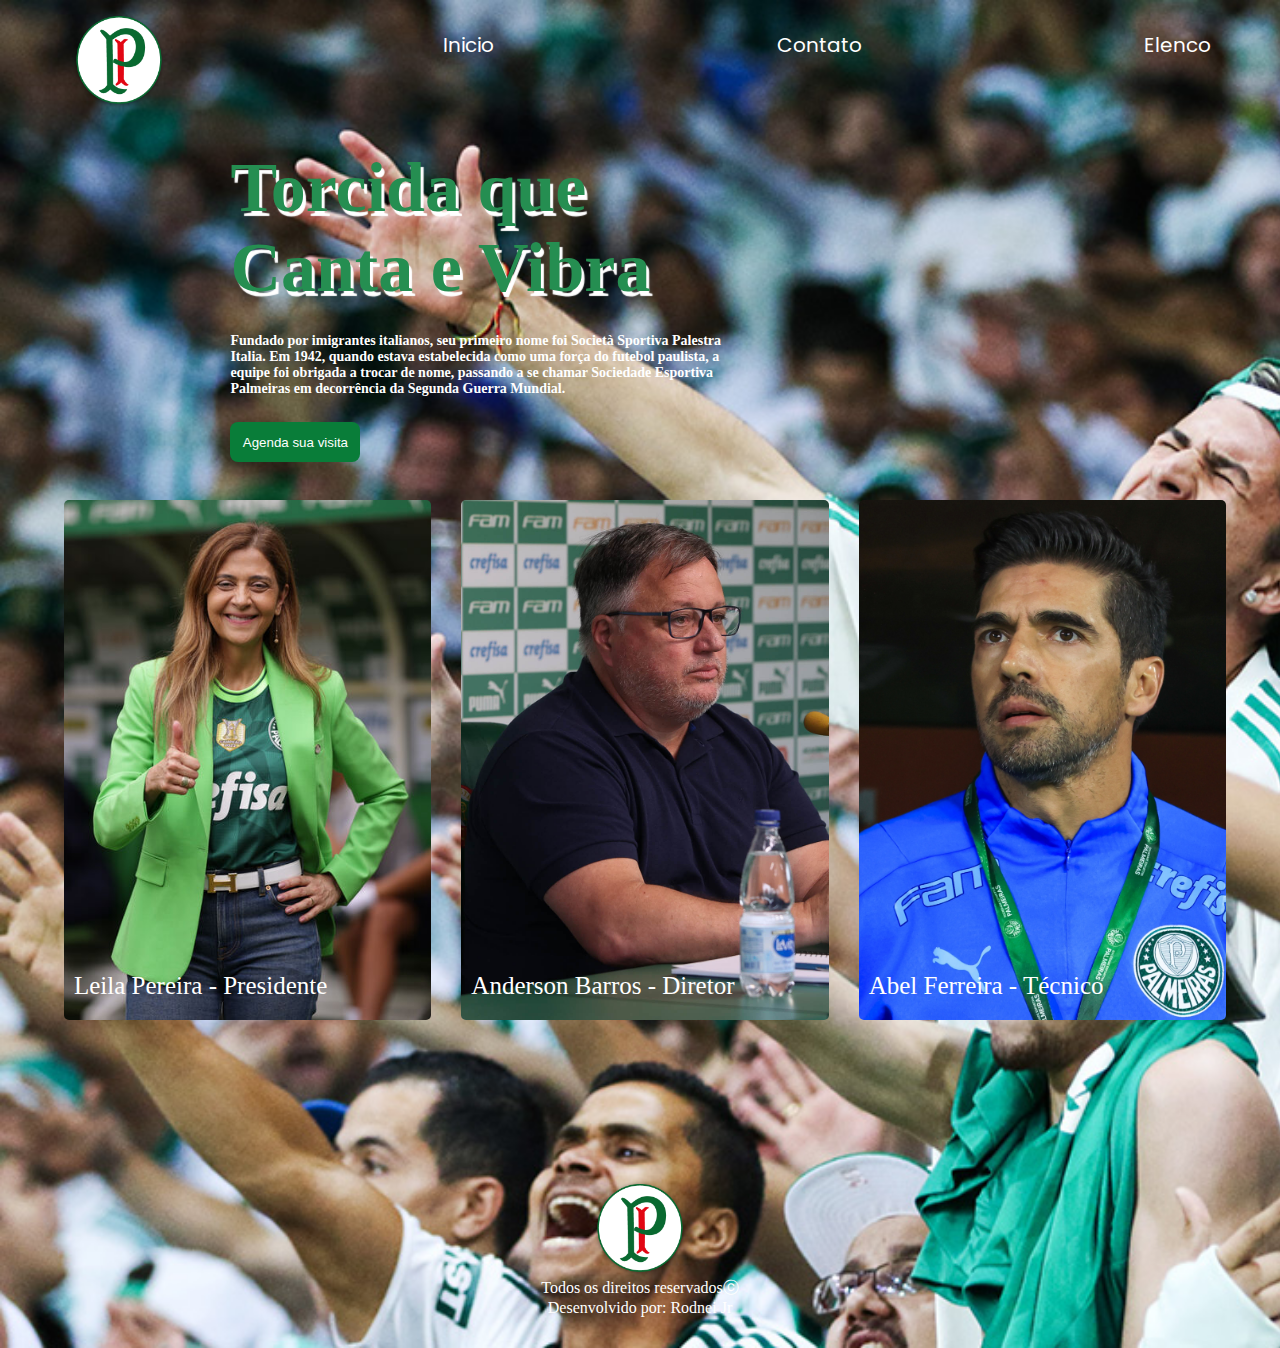
<file: index.html>
<!DOCTYPE html>
<html lang="pt-br">
<head>
    <meta charset="UTF-8">
    <meta http-equiv="X-UA-Compatible" contet="IE=edge">
    <meta name="viewport" content="width=device-width, initial-scale=1.0">
    <title>Projeto do Palmeiras</title>
    <link rel="stylesheet" href="./style.css"/>
</head>
<body>
    <header>
        <img id="logo" src="./logo/logo3.png"/>
        <div class="fundo">

        </div>
        <nav>
            <ul>
                <a href="./index.html">
                    <li>Inicio</li>
                </a>
                <a href="./contato.html">
                    <li>Contato</li>
                </a>
                <a href="./elenco.html">
                    <li>Elenco</li>
                </a>
            
            </ul>
        </nav>
    </header>
    <div id="trailer-container">
        <div class="content">
                <div class="texto">
                    <h1>Torcida que Canta e Vibra</h1>
                    <p> 
                        Fundado por imigrantes italianos, seu primeiro nome foi Società Sportiva Palestra Italia. Em 1942, quando estava estabelecida como uma força do futebol paulista, a equipe foi obrigada a trocar de nome, passando a se chamar Sociedade Esportiva Palmeiras em decorrência da Segunda Guerra Mundial.
                    </p>
                <button class="button">Agenda sua visita</button>
            </div> 
        </div>
    </div>

    <div class="actor-cards-container">
        <div class="cards-content">
            <div class="card foto-1">Leila Pereira - Presidente</div>
            <div class="card foto-2">Anderson Barros - Diretor</div>
            <div class="card foto-3">Abel Ferreira - Técnico</div>
        </div>
    </div>

    <footer>
        <img style="object-fit: contain;" id="logo" src="./logo/logo3.png"/>
        <span>Todos os direitos reservadosⓒ</span>
        <span>Desenvolvido por: Rodnei Jr</span>
    </footer>
    
</body>
</html>
</file>
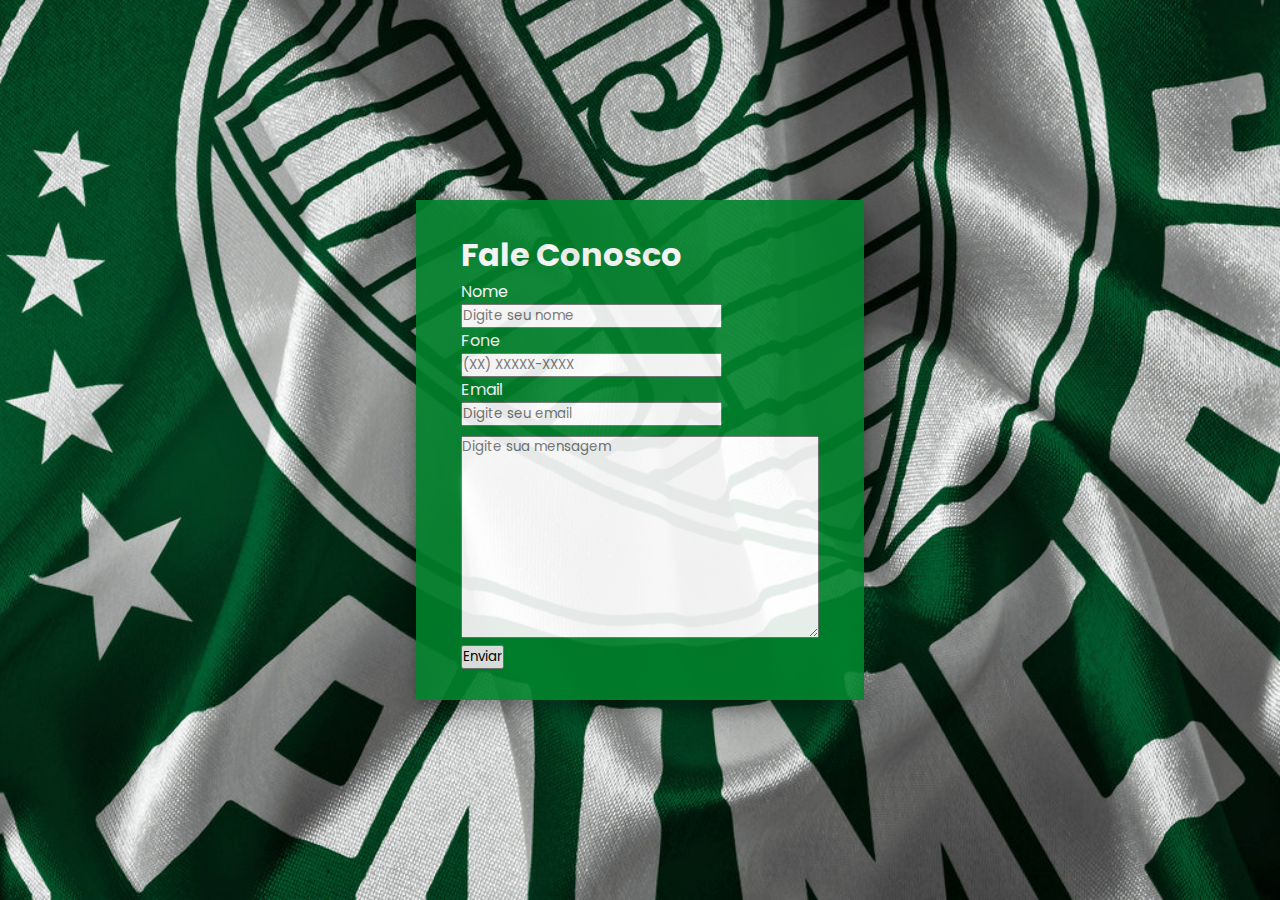
<file: contato.html>
<!DOCTYPE html>
<html lang="en">
<head>
    <meta charset="UTF-8">
    <meta http-equiv="X-UA-Compatible" contet="IE=edge">
    <meta name="viewport" content="width=device-width, initial-scale=1.0">
    <title>Document</title>
    <link rel="stylesheet" href="./contato.css"/>
</head>
<body>
    <div class="form">
        <div class="formulario"> 
            <form action="">
                 <h2 class="title">Fale Conosco</h2>
            
                    <label for="nome">Nome</label>
                    <input style="display: block" id="nome" type="name" placeholder="Digite seu nome"/>
                     
                    <label for="number">Fone</label>
                    <input style="display: block" id="number" type="name" placeholder="(XX) XXXXX-XXXX"/>

                    <label for="Email">Email</label>
                    <input style="display: block" id="email" type="email" placeholder="Digite seu email"/>
                         
                        <textarea class="text" name="message" cols="30" rows="10" placeholder="Digite sua mensagem"></textarea>
                        <button style="display: block;" type="submit">Enviar</button>
                    </div>
            </form>
        </div> 
    </div>
 
</body>
</html>
</file>
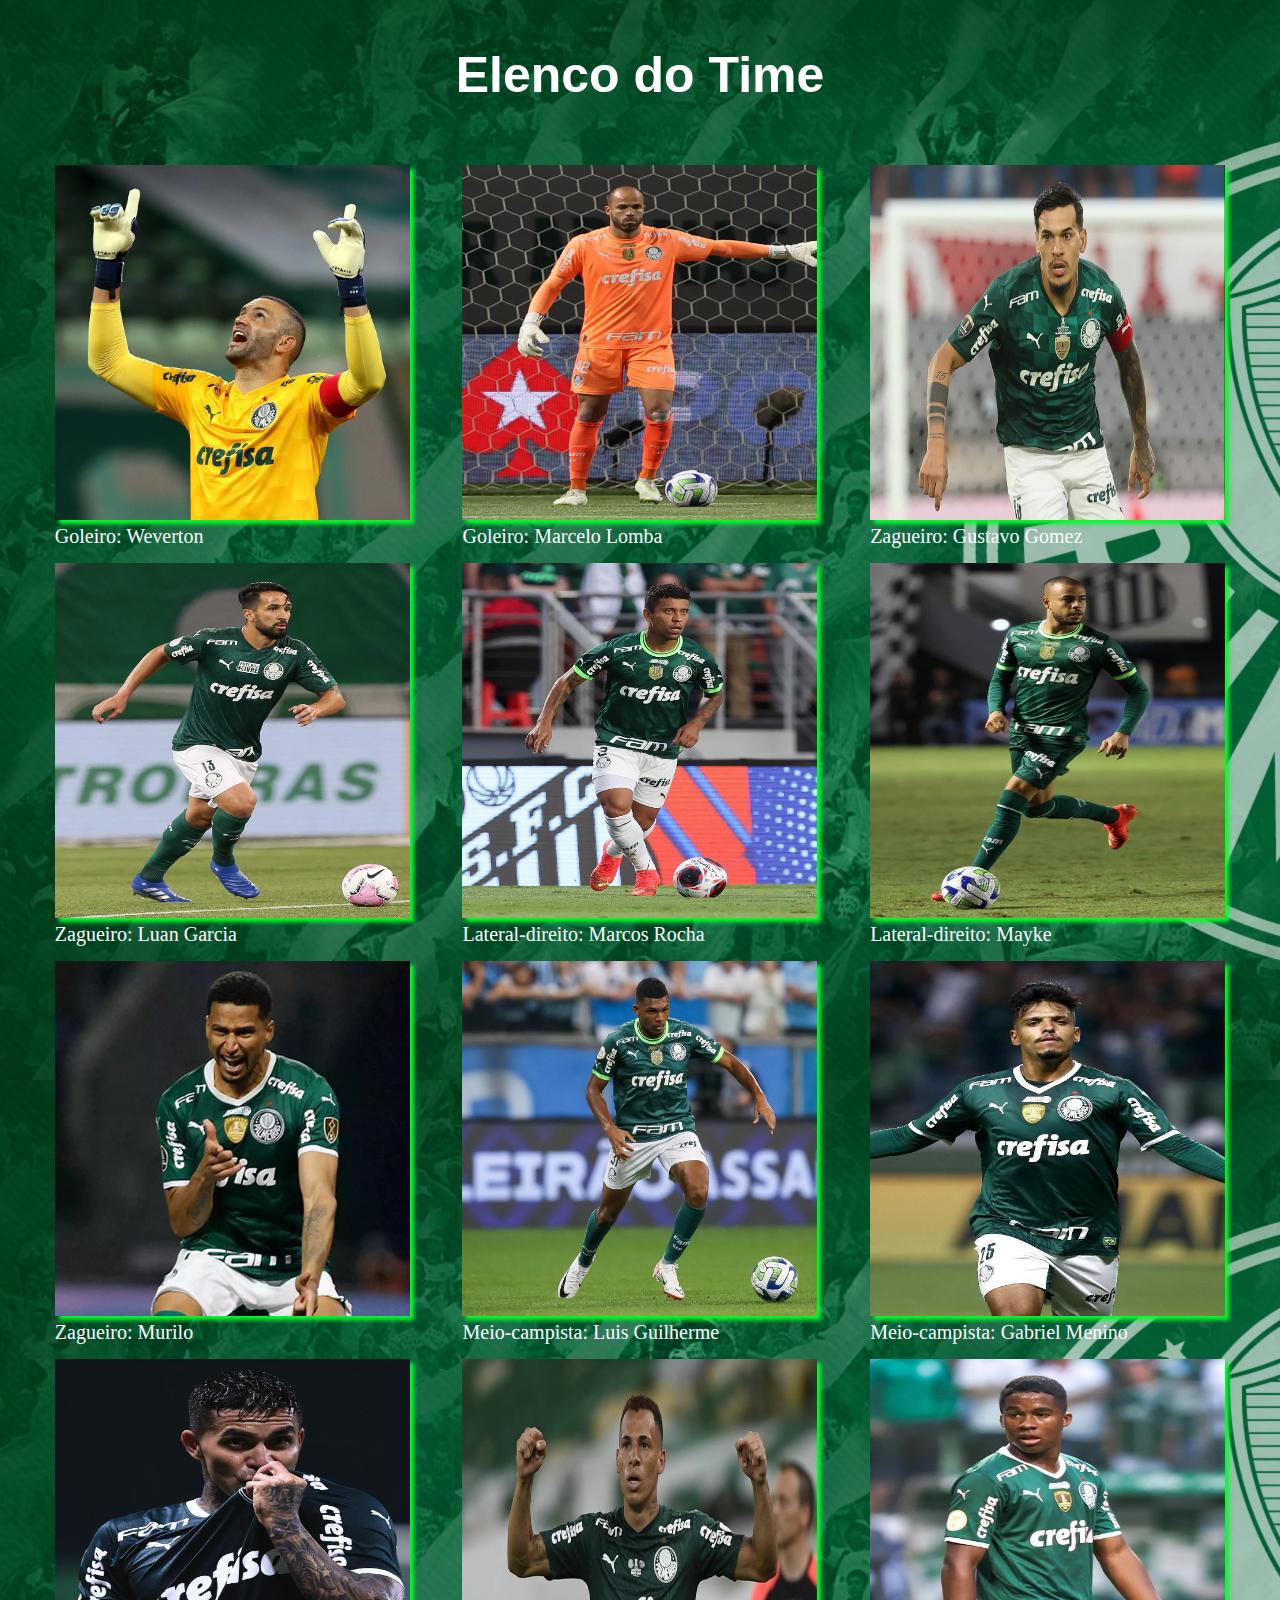
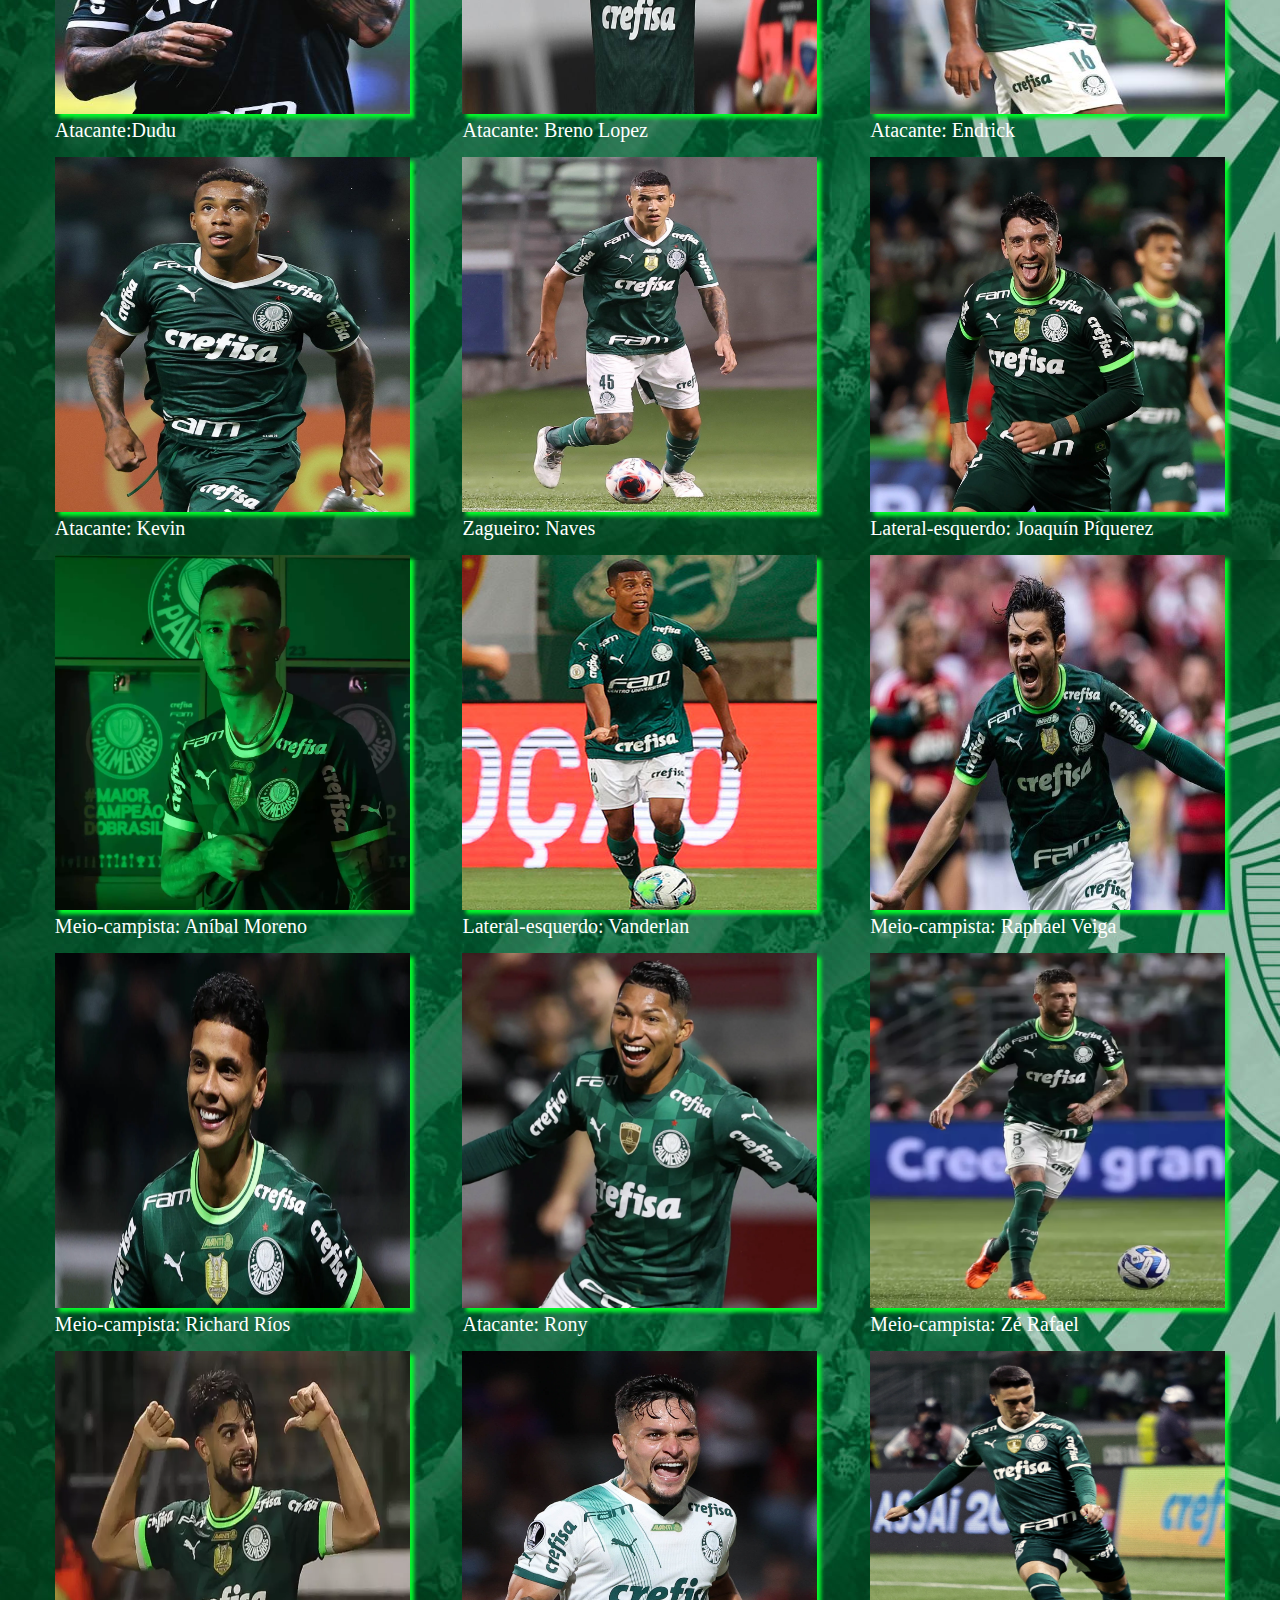
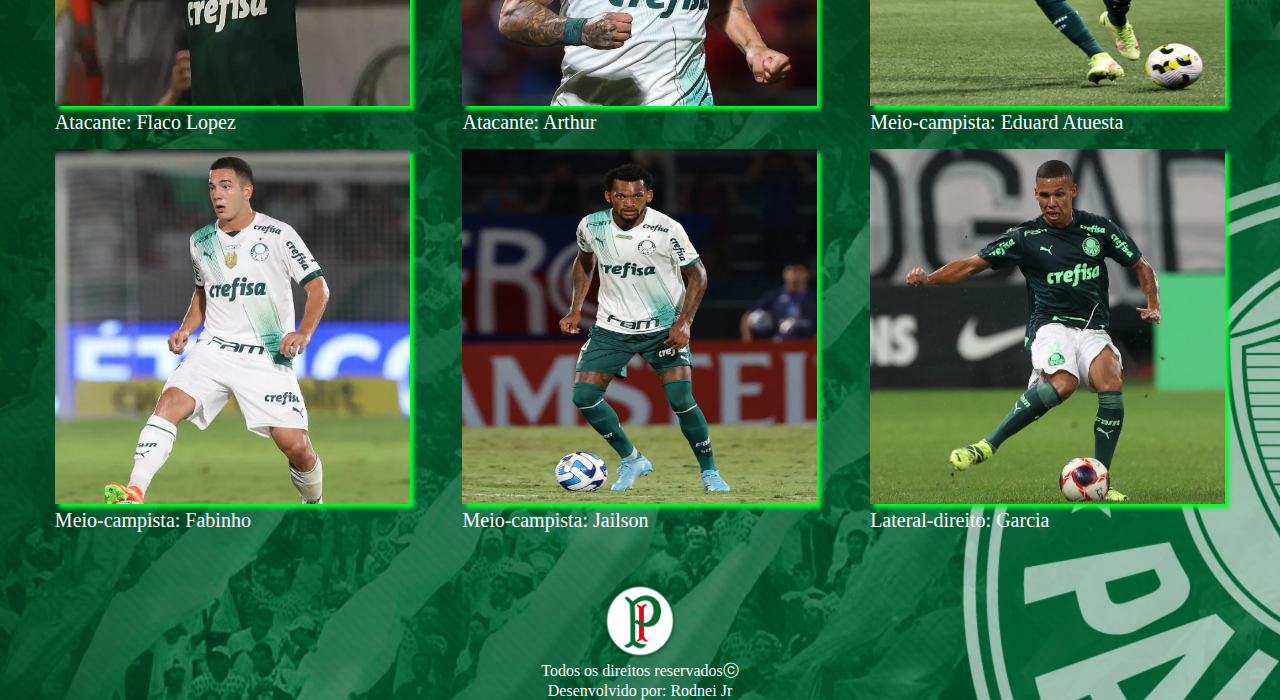
<file: elenco.html>
<!DOCTYPE html>
<html lang="en">
<head>
    <meta charset="UTF-8">
    <meta http-equiv="X-UA-Compatible" content="IE-edge">
    <meta name="viewport" content="width=device-width, initial-scale=1.0">
    <title>Document</title>
    <link rel="stylesheet" href="./elenco.css">
</head>
<body>
    <header>
        <h1>Elenco do Time</h1>
    </header>
    <main> 
    <div class="fotos2">
    <div class="galeria-album">
        <a>
            <img src="./elenco/Weverton.webp" class="fotos">
            <li>Goleiro: Weverton</li>
        </a> 
    </div>

    <div class="galeria-album">
        <a>
            <img src="./elenco/lomba.webp" class="fotos">
            <li>Goleiro: Marcelo Lomba</li>
        </a>
    </div>

    <div class="galeria-album">
        <a>
            <img src="./elenco/Gomez.jpg" class="fotos">
            <li>Zagueiro: Gustavo Gomez</li>
        </a>
    </div>

    <div class="galeria-album">
        <a>
            <img src="./elenco/luan-palmeiras.webp" class="fotos">
            <li>Zagueiro: Luan Garcia</li>
        </a>
    </div>

    <div class="galeria-album">
        <a>
            <img src="./elenco/MarcosRocha.jpg" class="fotos">
            <li>Lateral-direito: Marcos Rocha</li>
        </a>
    </div>

    <div class="galeria-album">
        <a>
            <img src="./elenco/maykee.jpg" class="fotos">
            <li>Lateral-direito: Mayke</li>
        </a>
    </div>

    <div class="galeria-album">
        <a>
            <img src="./elenco/murilo.webp" class="fotos">
            <li>Zagueiro: Murilo</li>
        </a>
    </div>
    <div class="galeria-album">
        <a>
            <img src="./elenco/luis.webp" class="fotos">
            <li>Meio-campista: Luis Guilherme</li>
        </a>
    </div>
    <div class="galeria-album">
        <a>
            <img src="./elenco/menino1.jpg" class="fotos">
            <li>Meio-campista: Gabriel Menino</li>
        </a>
    </div>
    <div class="galeria-album">
        <a>
            <img src="./elenco/eduardo.jpg" class="fotos">
            <li>Atacante:Dudu</li>
        </a>
    </div>

    <div class="galeria-album">
        <a>
            <img src="./elenco/brenolopez.jpg" class="fotos">
            <li>Atacante: Breno Lopez</li>
        </a>    
    </div>

    <div class="galeria-album">
        <a>
            <img src="./elenco/endrick2.jpg" class="fotos">
            <li>Atacante: Endrick</li>
        </a>     
    </div>

    <div class="galeria-album">
        <a>
            <img src="./elenco/kevin.jpg" class="fotos">
            <li>Atacante: Kevin</li>
        </a>
    </div>

    <div class="galeria-album">
        <a>
            <img src="./elenco/naves.jpg" class="fotos">
            <li>Zagueiro: Naves</li>
        </a>
    </div>

    <div class="galeria-album">
        <a>
            <img src="./elenco/piquerez.jpg" class="fotos">
            <li>Lateral-esquerdo: Joaquín Píquerez</li>
        </a>
    </div>

    <div class="galeria-album">
        <a>
            <img src="./elenco/Anibal.webp" class="fotos">
            <li>Meio-campista: Aníbal Moreno</li>
        </a>
    </div>

    <div class="galeria-album">
        <a>
            <img src="./elenco/vanderlan-barbosa-agora-sudoeste-36.jpg" class="fotos">
            <li>Lateral-esquerdo: Vanderlan</li>
        </a>
    </div>

    <div class="galeria-album">
        <a>
            <img src="./elenco/Raphael-Veiga-Palmeiras.jpg" class="fotos">
            <li>Meio-campista: Raphael Veiga</li>
        </a>
    </div>

    <div class="galeria-album">
        <a>
            <img src="./elenco/rios.webp" class="fotos">
            <li>Meio-campista: Richard Ríos</li>
        </a>
    </div>

    <div class="galeria-album">
        <a>
            <img src="./elenco/rony.webp" class="fotos">
            <li>Atacante: Rony</li>
        </a>
    </div>

    <div class="galeria-album">
        <a>
            <img src="./elenco/Zérafael.webp" class="fotos">
            <li>Meio-campista: Zé Rafael</li>
        </a>
    </div>

    <div class="galeria-album">
        <a>
            <img src="./elenco/2144336960-flaco-lopez.webp" class="fotos">
            <li>Atacante: Flaco Lopez</li>
        </a>
    </div>
    <div class="galeria-album">
        <a>
            <img src="./elenco/Arthur.jpeg" class="fotos">
            <li>Atacante: Arthur</li>
        </a>
    </div>
    <div class="galeria-album">
        <a>
            <img src="./elenco/Atuesta-Palmeiras-Cuiaba-jul-2022.jpg" class="fotos">
            <li>Meio-campista: Eduard Atuesta</li>
        </a>
    </div>
    <div class="galeria-album">
        <a>
            <img src="./elenco/fabinho.jpg" class="fotos">
            <li>Meio-campista: Fabinho</li>
        </a>
    </div>

    <div class="galeria-album">
        <a>
            <img src="./elenco/jailson.webp" class="fotos">
            <li>Meio-campista: Jailson</li>
        </a>
    </div>

    <div class="galeria-album">
        <a>
            <img src="./imagens/garcia.jpg" class="fotos">
            <li>Lateral-direito: Garcia</li>
        </a>
    </div>
</div>    
    <footer>
        <img style="object-fit: contain;" id="logo1" src="./logo/logo3.png"/>
        <span>Todos os direitos reservadosⓒ</span>
        <span>Desenvolvido por: Rodnei Jr</span>
    </footer>
</main>
</body>
</html>
</file>
<file: style.css>
@import url('https://fonts.googleapis.com/css2?family=Poppins:wght@300;500&display=swap');
* {
 margin: 0;
 padding: 0;
 list-style: none;
 text-decoration: none;   
}

body{
    background-image: url(./banner/fundobanner1.jpg);
    background-repeat: no-repeat;
    background-size: cover;
    
}


header {
    height: 90px;
    display: flex;
    justify-content: space-around;
    align-items: center;
    
}


nav {
    width: 60%;
}

ul {
    display: flex;
    width: 100%;
    justify-content: space-between;
}

li {
    list-style: none;
    color: white;
    font-size: 20px;
    cursor: pointer;
    transition: .5s;
    font-family: 'Poppins', sans-serif;
    
}

li:hover {
    color: #44c87d;
}

#logo {
    width: 100px;
    height: auto;
    padding-top: 30px;
}

#trailer-container {
    width: 100%;
    height: 350px;
   margin-top: 20px;
   
}

.content {
    width: 60%;
    display: flex;
    
}

.trailer {
    width: 50%;
    height: 60%;
}

.texto {
    margin-right: 25px;
    color:#258e51;
    font-size: 14px;
    font-weight: bold;
    margin-left: 30%;
    justify-content: flex-end;
    padding-top:5%;
 
}

.texto p {
    color: white;
}
.texto h1 {

    font-size: 70px;
    font-family:font-family: 'Playfair Display', serif;
    text-shadow: 3px 5px 1px #fff;
    font-weight: bold;
    

} 

.texto p{
    margin: 25px 0;
    color:white
    font-size: 60px;
    font-weight: bold;
    
}

.button {
    width: 130px;
    height: 40px;
    background-color:#097D39;
    color: white;
    align-items: center;
    padding: 8px 10px;
    border-radius: 8px;
    cursor: pointer;
    transition: .8s;
    border: none;
    outline: none;
}

.button:hover {
    background-color: #fff;
    color:#097D39;
}

.actor-cards-container {
    width: 100%;
    display: flex;
    justify-content: center;
    margin-top: 40px;
}

.cards-content {
    width: 90%;
    display: grid;
    grid-template-columns: repeat(3, 1fr);
    row-gap: 20px;
    column-gap: 40px;
}

.card {
    width: 100%;
    height: 500px;
    background-size: cover;
    background-position: 50% 50%;
    border-radius: 5px;
    cursor: pointer;
    transition: 1s;
    display: flex;
    flex-direction: column;
    justify-content: flex-end;
    padding: 0 0 20px 10px;
    color: #fff;
    font-size: 25px;
    font-family:'Playfair Display', serif; 
}

.card:hover {
    transform: scale(1.03);
}

.foto-1 {
    background-image: url(./imagens/presidente1.jpg);
}

.foto-2 {
    background-image: url(./imagens/diretor2.jpg);
}

.foto-3 {
    background-image: url(./imagens/Abel1.jpg);
}

footer {
    height: 200px;
    padding-top: 10%;
    display: flex;
    align-items: center;
    flex-direction: column;
}

span {
    color:white;
    font-family:@import url('https://fonts.googleapis.com/css2?family=Playfair+Display:wght@400;700&family=Poppins:wght@300;500&family=Sue+Ellen+Francisco&display=swap') 
}

footer-navigation{
    display: none;
}

footer-list{
    display: flex;
    align-items: center;
    flex-direction: column;
}
</file>
<file: contato.css>
@import url('https://fonts.googleapis.com/css2?family=Hanuman&family=Playfair+Display:wght@400;700&family=Poppins:wght@300;500&family=Roboto&family=Sue+Ellen+Francisco&display=swap');

* {
    margin: 0;
    padding: 0;
    list-style: none;
    box-sizing: border-box;
    font-family:'Poppins', sans-serif ;
   }

   .form {
    background-image: url(./imagens/fundo1.jpg);
    height:100vh;
    color: white;
    background-size: cover;
    display: flex;
    justify-content: center;
    align-items: center;
   }

   .formulario{
    padding: 10px 45px;
    background: #00822B;
    opacity: 0.9;
    height: 500px;
    box-shadow: rgba(0,0,0,0.25) 0px 14px 28px, rgba(0,0,0,0.22) 0px 10px 10px;
    display: flex;
    align-items: center;
    justify-content: center;
    flex-direction: column;
   }

   .title{
    font-family: 'Poppins', sans-serif;
    color: white;
    font-size: 2rem;
   }

   .text {
    margin-top: 10px;
   }
</file>
<file: elenco.css>
* {
    margin:0;
    padding:0;
    list-style: none;
    text-decoration: none;
}

body {
   background-image: url(./imagens/pal.jpg);
   
}

header {
    height: 150px;
    display: flex;
    justify-content: center;
    align-items: center;
}

header h1 {
    font-family: 'Poppins', sans-serif;
    font-size: 50px;
    color: white;
    font-weight: 900;
}

.fotos2{
    display: flex;
    flex-wrap: wrap;
    justify-content: space-evenly;
    padding:15px 15px 8px;

}
.galeria-album {
    display: flex;
    justify-content: space-between;
    flex-wrap: wrap;
    padding: 0 1vw;
    color: white;
    padding-bottom: 15px;
    font-size: 20px;
}

.fotos {
    width: 355px;
    height: 355px;
    box-shadow: 4px 4px 4px #03FC2C;
    cursor: pointer;
}

.fotos:hover {
    translate: .5s;
    scale: 1.2;
}

.fotos-img {
    width: 100%;
    height: 100%;
}

#logo1 {
    height: 80px;
    width: 80px;
    display: flex;
}

footer {
    height: 100px;
    padding-top: 2%;
    display: flex;
    align-items: center;
    flex-direction: column;
}

span {
    color:white;
    font-family:@import url('https://fonts.googleapis.com/css2?family=Playfair+Display:wght@400;700&family=Poppins:wght@300;500&family=Sue+Ellen+Francisco&display=swap') 
}
</file>
